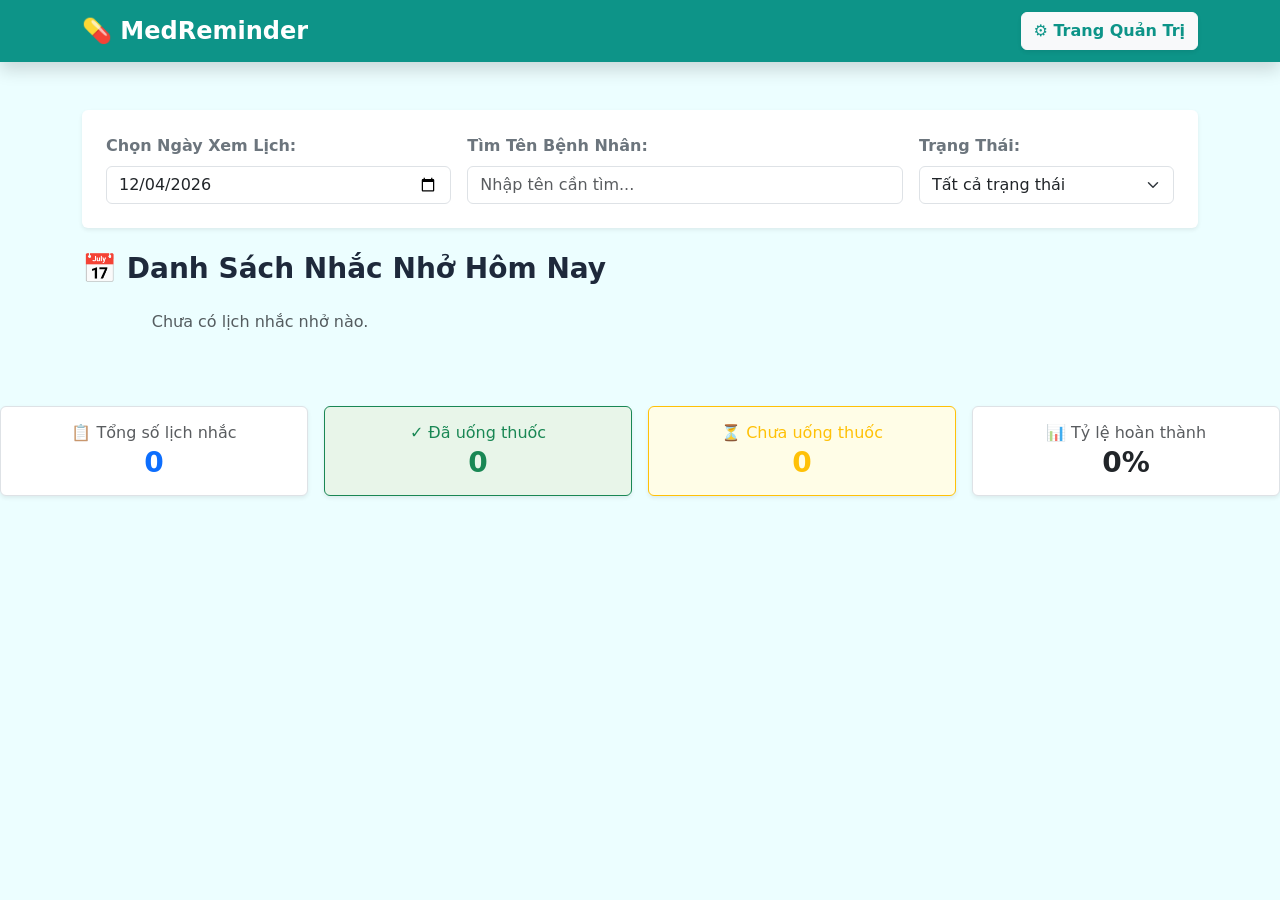
<file: index.html>
<!DOCTYPE html>
<html lang="vi">
<head>
    <meta charset="UTF-8">
    <meta name="viewport" content="width=device-width, initial-scale=1.0">
    <title>MedReminder - Lịch Nhắc Uống Thuốc</title>
    <link href="https://cdn.jsdelivr.net/npm/bootstrap@5.3.2/dist/css/bootstrap.min.css" rel="stylesheet">
    <link rel="stylesheet" href="CSS/style.css">
</head>
<body class="bg-soft-cyan">

    <nav class="navbar navbar-expand-lg navbar-dark bg-teal shadow">
        <div class="container">
            <a class="navbar-brand fw-bold fs-4" href="index.html">💊 MedReminder</a>
            <a href="admin.html" class="btn btn-light text-teal fw-bold shadow-sm">⚙️ Trang Quản Trị</a>
        </div>
    </nav>

    <div class="container my-5">
        <div class="card p-4 border-0 shadow-sm mb-4">
            <div class="row g-3 align-items-center">
                <div class="col-md-4">
                    <label class="form-label fw-bold text-secondary">Chọn Ngày Xem Lịch:</label>
                    <input type="date" id="filterDate" class="form-control">
                </div>
                <div class="col-md-5">
                    <label class="form-label fw-bold text-secondary">Tìm Tên Bệnh Nhân:</label>
                    <input type="text" id="searchPatient" class="form-control" placeholder="Nhập tên cần tìm...">
                </div>
                <div class="col-md-3">
                    <label class="form-label fw-bold text-secondary">Trạng Thái:</label>
                    <select id="filterStatus" class="form-select">
                        <option value="all">Tất cả trạng thái</option>
                        <option value="taken">Đã uống thuốc</option>
                        <option value="pending">Chưa uống thuốc</option>
                    </select>
                </div>
            </div>
        </div>

        <h3 class="fw-bold mb-4 text-dark-blue" id="scheduleTitle">📅 Danh Sách Nhắc Nhở Hôm Nay</h3>

        <div id="loading" class="text-center my-5">
            <div class="spinner-border text-teal" role="status" style="width: 3rem; height: 3rem;"></div>
            <p class="mt-2 text-muted fw-semibold">Đang đồng bộ lịch trình y tế...</p>
        </div>

        <div class="row row-cols-1 row-cols-md-3 g-4" id="scheduleList" style="display: none;"></div>
    </div>

    <div class="row g-3 mb-4 text-center">
        <div class="col-6 col-md-3">
            <div class="p-3 bg-white border rounded shadow-sm">
                <h6 class="text-muted mb-1">📋 Tổng số lịch nhắc</h6>
                <h3 class="fw-bold text-primary mb-0" id="statTotal">0</h3>
            </div>
        </div>
        <div class="col-6 col-md-3">
            <div class="p-3 bg-light-success border border-success rounded shadow-sm">
                <h6 class="text-success mb-1">✓ Đã uống thuốc</h6>
                <h3 class="fw-bold text-success mb-0" id="statTaken">0</h3>
            </div>
        </div>
        <div class="col-6 col-md-3">
            <div class="p-3 bg-light-warning border border-warning rounded shadow-sm">
                <h6 class="text-warning mb-1">⏳ Chưa uống thuốc</h6>
                <h3 class="fw-bold text-warning mb-0" id="statPending">0</h3>
            </div>
        </div>
        <div class="col-6 col-md-3">
            <div class="p-3 bg-white border rounded shadow-sm">
                <h6 class="text-muted mb-1">📊 Tỷ lệ hoàn thành</h6>
                <h3 class="fw-bold text-dark mb-0" id="statRate">0%</h3>
            </div>
        </div>
    </div>
    <div class="toast-container position-fixed bottom-0 end-0 p-3"></div>

    <script src="https://code.jquery.com/jquery-3.7.1.min.js"></script>
    <script src="https://cdn.jsdelivr.net/npm/bootstrap@5.3.2/dist/js/bootstrap.bundle.min.js"></script>
    <script src="js/api.js"></script>
    <script src="js/utils.js"></script>
    <script src="js/main.js"></script>
</body>
</html>
</file>
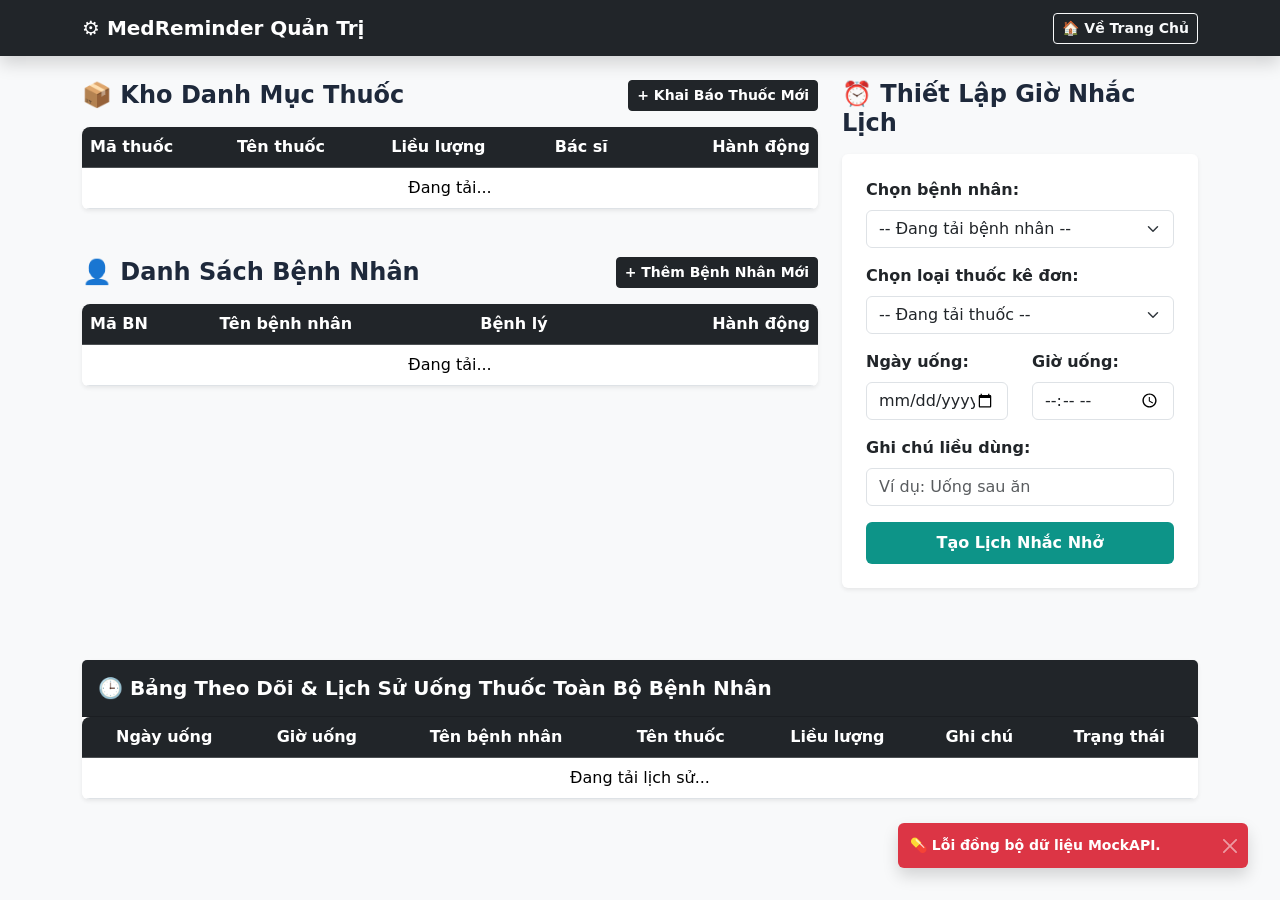
<file: admin.html>
<!DOCTYPE html>
<html lang="vi">
<head>
    <meta charset="UTF-8">
    <meta name="viewport" content="width=device-width, initial-scale=1.0">
    <title>MedReminder Admin - Quản Trị Hệ Thống</title>
    <link href="https://cdn.jsdelivr.net/npm/bootstrap@5.3.2/dist/css/bootstrap.min.css" rel="stylesheet">
    <link rel="stylesheet" href="CSS/style.css">
</head>
<body class="bg-light">

    <nav class="navbar navbar-expand-lg navbar-dark bg-dark shadow mb-4">
        <div class="container">
            <a class="navbar-brand fw-bold" href="index.html">⚙️ MedReminder Quản Trị</a>
            <a href="index.html" class="btn btn-outline-light btn-sm fw-bold">🏠 Về Trang Chủ</a>
        </div>
    </nav>

    <div class="container">
        <div class="row">
            
            <div class="col-lg-8 mb-4">

                <div class="d-flex justify-content-between align-items-center mb-3">
                    <h4 class="fw-bold text-dark-blue mb-0">📦 Kho Danh Mục Thuốc</h4>
                    <button class="btn btn-dark fw-bold btn-sm" id="btnOpenAddMed">
                        + Khai Báo Thuốc Mới
                    </button>
                </div>

                <div class="card border-0 shadow-sm mb-5">
                    <div class="table-responsive">
                        <table class="table table-hover align-middle mb-0">
                            <thead class="table-dark">
                                <tr>
                                    <th>Mã thuốc</th>
                                    <th>Tên thuốc</th>
                                    <th>Liều lượng</th>
                                    <th>Bác sĩ</th>
                                    <th class="text-end">Hành động</th>
                                </tr>
                            </thead>
                            <tbody id="medicationTableBody"></tbody>
                        </table>
                    </div>
                </div>

                <div class="d-flex justify-content-between align-items-center mb-3">
                    <h4 class="fw-bold text-dark-blue mb-0">👤 Danh Sách Bệnh Nhân</h4>
                    <button class="btn btn-dark fw-bold btn-sm" id="btnOpenAddPatient">
                        + Thêm Bệnh Nhân Mới
                    </button>
                </div>

                <div class="card border-0 shadow-sm">
                    <div class="table-responsive">
                        <table class="table table-hover align-middle mb-0">
                            <thead class="table-dark">
                                <tr>
                                    <th>Mã BN</th>
                                    <th>Tên bệnh nhân</th>
                                    <th>Bệnh lý</th>
                                    <th class="text-end">Hành động</th>
                                </tr>
                            </thead>
                            <tbody id="patientTableBody"></tbody>
                        </table>
                    </div>
                </div>

            </div> <div class="col-lg-4 mb-4">
                <h4 class="fw-bold text-dark-blue mb-3">⏰ Thiết Lập Giờ Nhắc Lịch</h4>
                <div class="card p-4 border-0 shadow-sm">
                    <form id="scheduleForm">
                        <div class="mb-3">
                            <label class="form-label fw-semibold">Chọn bệnh nhân:</label>
                            <select class="form-select" name="patientId" id="selectPatient" required>
                                <option value="">-- Đang tải bệnh nhân --</option>
                            </select>
                        </div>
                        <div class="mb-3">
                            <label class="form-label fw-semibold">Chọn loại thuốc kê đơn:</label>
                            <select class="form-select" name="medicationId" id="selectMedication" required>
                                <option value="">-- Đang tải thuốc --</option>
                            </select>
                        </div>
                        <div class="row">
                            <div class="col-6 mb-3">
                                <label class="form-label fw-semibold">Ngày uống:</label>
                                <input type="date" class="form-control" name="date" required>
                            </div>
                            <div class="col-6 mb-3">
                                <label class="form-label fw-semibold">Giờ uống:</label>
                                <input type="time" class="form-control" name="time" required>
                            </div>
                        </div>
                        <div class="mb-3">
                            <label class="form-label fw-semibold">Ghi chú liều dùng:</label>
                            <input type="text" class="form-control" name="note" placeholder="Ví dụ: Uống sau ăn">
                        </div>
                        <button type="submit" class="btn btn-teal w-100 fw-bold py-2 text-white">Tạo Lịch Nhắc Nhở</button>
                    </form>
                </div>
            </div> </div> <div class="row mt-5">
            <div class="col-12">
                <div class="card shadow-sm border-0 mb-5">
                    <div class="card-header bg-dark text-white py-3">
                        <h5 class="mb-0 fw-bold">🕒 Bảng Theo Dõi & Lịch Sử Uống Thuốc Toàn Bộ Bệnh Nhân</h5>
                    </div>
                    <div class="card-body p-0">
                        <div class="table-responsive">
                            <table class="table table-hover align-middle mb-0 text-center">
                                <thead class="table-dark">
                                    <tr>
                                        <th>Ngày uống</th>
                                        <th>Giờ uống</th>
                                        <th>Tên bệnh nhân</th>
                                        <th>Tên thuốc</th>
                                        <th>Liều lượng</th>
                                        <th>Ghi chú</th>
                                        <th>Trạng thái</th>
                                    </tr>
                                </thead>
                                <tbody id="historyLogTableBody">
                                    </tbody>
                            </table>
                        </div>
                    </div>
                </div>
            </div>
        </div> </div> <div class="modal fade" id="medicationModal" tabindex="-1" aria-hidden="true">
        <div class="modal-dialog modal-dialog-centered">
            <div class="modal-content border-0 shadow">
                <div class="modal-header bg-dark text-white">
                    <h5 class="modal-title fw-bold" id="medModalTitle">Khai Báo Thuốc</h5>
                    <button type="button" class="btn-close btn-close-white" data-bs-dismiss="modal" aria-label="Close"></button>
                </div>
                <form id="medicationForm">
                    <div class="modal-body">
                        <input type="hidden" id="medIdField" name="id">
                        <div class="mb-3">
                            <label class="form-label fw-semibold">Tên loại thuốc</label>
                            <input type="text" class="form-control" name="name" required>
                        </div>
                        <div class="mb-3">
                            <label class="form-label fw-semibold">Liều lượng chuẩn</label>
                            <input type="text" class="form-control" name="dosage" required>
                        </div>
                        <div class="mb-3">
                            <label class="form-label fw-semibold">Bác sĩ kê đơn</label>
                            <input type="text" class="form-control" name="doctor" required>
                        </div>
                    </div>
                    <div class="modal-footer bg-light">
                        <button type="button" class="btn btn-secondary" data-bs-dismiss="modal">Hủy</button>
                        <button type="submit" class="btn btn-dark" id="btnSubmitMed">Lưu</button>
                    </div>
                </form>
            </div>
        </div>
    </div>

    <div class="toast-container position-fixed bottom-0 end-0 p-3"></div>

    <script src="https://code.jquery.com/jquery-3.7.1.min.js"></script>
    <script src="https://cdn.jsdelivr.net/npm/bootstrap@5.3.2/dist/js/bootstrap.bundle.min.js"></script>
    <script src="js/api.js"></script>
    <script src="js/utils.js"></script>
    <script src="js/admin.js"></script>
</body>
</html>
</file>
<file: CSS/style.css>
/* css/style.css */

:root {
    --teal-color: #0d9488;
    --teal-hover: #0f766e;
    --soft-cyan: #ecfeff;
    --dark-blue: #1e293b;
}

body {
    font-family: 'Segoe UI', system-ui, -apple-system, sans-serif;
}

.bg-teal {
    background-color: var(--teal-color) !important;
}

.text-teal {
    color: var(--teal-color) !important;
}

.btn-teal {
    background-color: var(--teal-color);
    color: #008080;
}
.btn-teal:hover {
    background-color: var(--teal-hover);
    color: white;
}

.bg-soft-cyan {
    background-color: var(--soft-cyan);
}

.text-dark-blue {
    color: var(--dark-blue);
}

/* Kiểu dáng linh hoạt cho thẻ card khi click toggle trạng thái */
.card-med {
    transition: all 0.3s cubic-bezier(0.4, 0, 0.2, 1);
    border-radius: 12px;
}

.card-med:hover {
    transform: translateY(-6px);
    box-shadow: 0 12px 20px rgba(13, 148, 136, 0.15) !important;
}

/* Thẻ chưa uống thuốc (Chế độ chờ) */
.med-pending {
    border-left: 5px solid #f59e0b !important;
    background-color: #ffffff;
}

/* Thẻ đã uống thuốc (Xanh lá hoàn thành) */
.med-taken {
    border-left: 5px solid #10b981 !important;
    background-color: #f0fdf4;
    opacity: 0.85;
}

.med-taken .card-title {
    text-decoration: line-through;
    color: #64748b !important;
}

.small-note {
    background: #f1f5f9;
    padding: 6px 10px;
    border-radius: 6px;
}

/* Bo tròn bảng biểu */
.table-responsive {
    border-radius: 8px;
}

.toast-container {
    z-index: 1100;
}
.bg-light-success { background-color: #e8f5e9 !important; }
.bg-light-warning { background-color: #fffde7 !important; }
</file>
